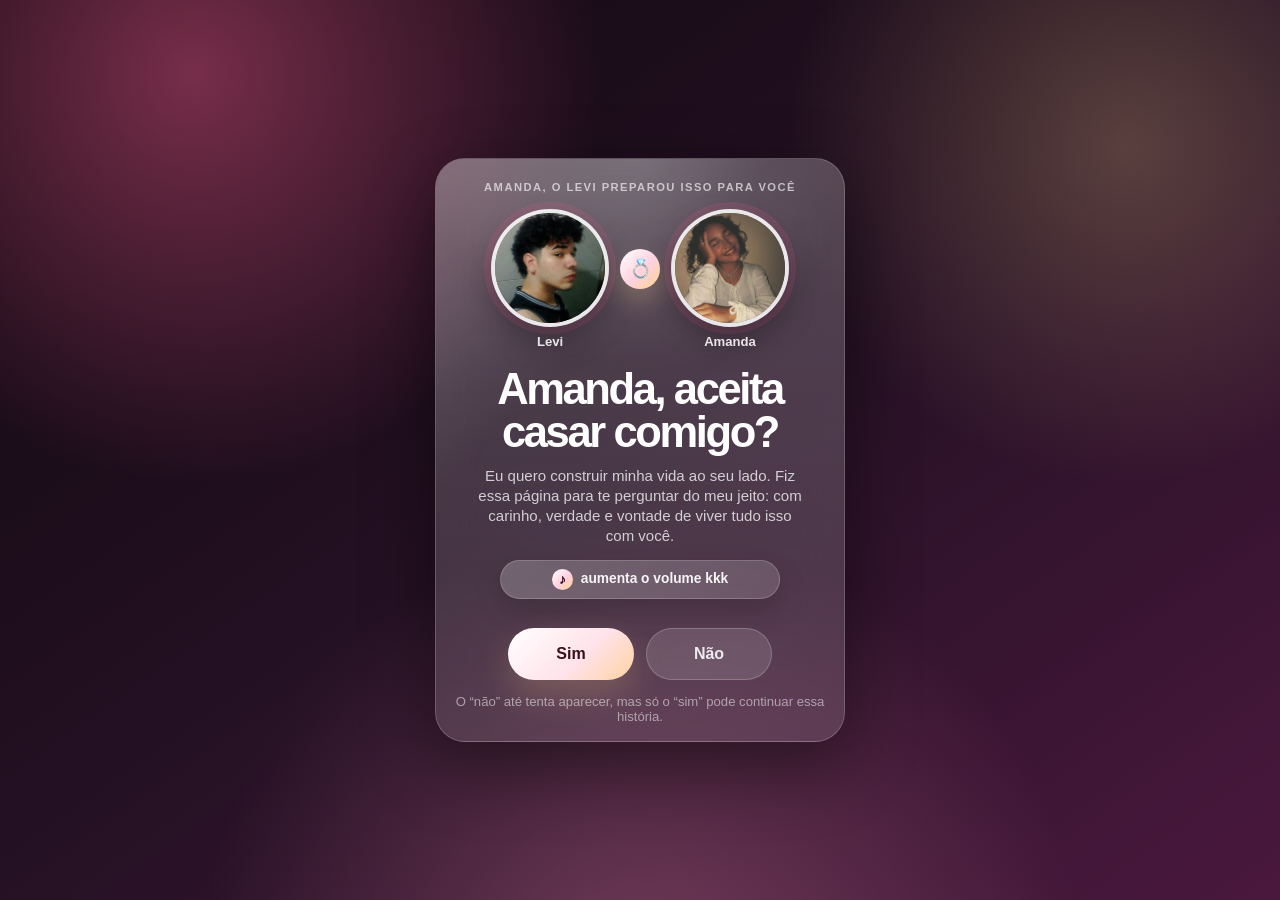
<file: index.html>
<!doctype html>
<html lang="pt-BR">
<head>
  <meta charset="UTF-8" />
  <meta name="viewport" content="width=device-width, initial-scale=1, viewport-fit=cover" />
  <meta name="theme-color" content="#10080f" />
  <meta name="apple-mobile-web-app-capable" content="yes" />
  <meta name="apple-mobile-web-app-status-bar-style" content="black-translucent" />
  <meta name="format-detection" content="telephone=no" />
  <title>Levi & Amanda</title>
  <link rel="stylesheet" href="styles.css" />
</head>
<body>
  <main class="page page-home" aria-labelledby="titulo-principal">
    <section class="card proposal-card">
      <div class="shine" aria-hidden="true"></div>

      <p class="eyebrow">Amanda, o Levi preparou isso para você</p>

      <div class="photos" aria-label="Fotos de Levi e Amanda">
        <figure class="person">
          <img src="assets/foto1.png" alt="Foto do Levi" />
          <figcaption>Levi</figcaption>
        </figure>

        <div class="heart" aria-hidden="true">💍</div>

        <figure class="person">
          <img src="assets/foto2.jpeg" alt="Foto da Amanda" />
          <figcaption>Amanda</figcaption>
        </figure>
      </div>

      <h1 id="titulo-principal">Amanda, aceita casar comigo?</h1>

      <p class="subtitle">
        Eu quero construir minha vida ao seu lado. Fiz essa página para te perguntar
        do meu jeito: com carinho, verdade e vontade de viver tudo isso com você.
      </p>

      <audio id="loveAudio" autoplay loop preload="auto" playsinline>
        <source src="assets/musica.mp3" type="audio/mpeg" />
      </audio>

      <button class="volume-note" id="volumeNote" type="button">aumenta o volume kkk</button>

      <div class="actions" id="actions">
        <a class="btn yes" href="resposta.html" aria-label="Responder sim">Sim</a>
        <button class="btn no" id="noBtn" type="button" aria-label="Responder não">Não</button>
      </div>

      <p class="hint">O “não” até tenta aparecer, mas só o “sim” pode continuar essa história.</p>
    </section>
  </main>

  <script src="script.js"></script>
</body>
</html>
</file>
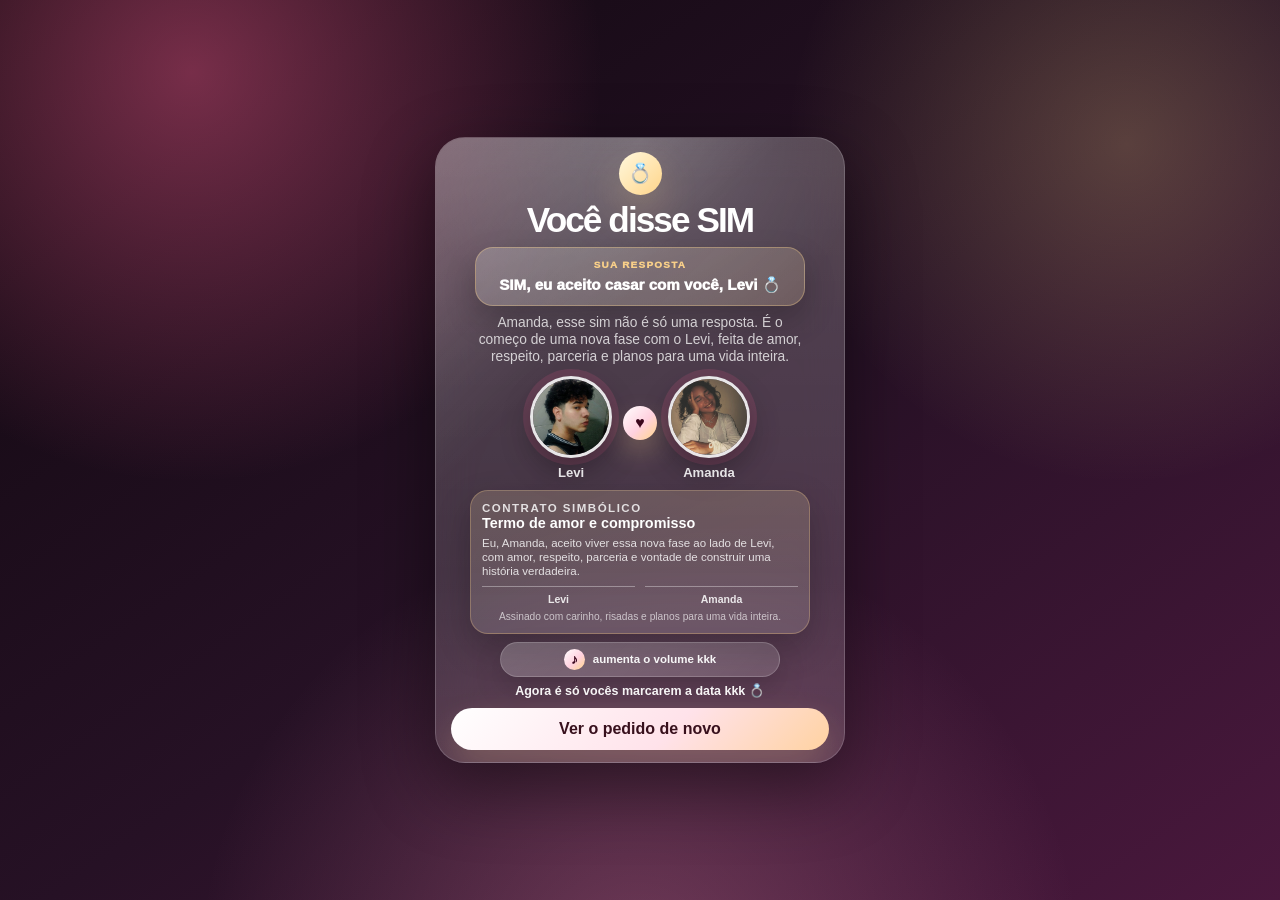
<file: casal.html>
<!doctype html>
<html lang="pt-BR">
<head>
  <meta charset="UTF-8" />
  <meta name="viewport" content="width=device-width, initial-scale=1, viewport-fit=cover" />
  <meta name="theme-color" content="#10080f" />
  <meta name="apple-mobile-web-app-capable" content="yes" />
  <meta name="apple-mobile-web-app-status-bar-style" content="black-translucent" />
  <meta name="format-detection" content="telephone=no" />
  <title>Pedido aceito</title>
  <link rel="stylesheet" href="styles.css" />
</head>
<body>
  <main class="page page-success" aria-labelledby="titulo-sucesso">
    <section class="card success-card">
      <div class="shine" aria-hidden="true"></div>

      <div class="success-badge" aria-hidden="true">💍</div>

      <h1 id="titulo-sucesso">Você disse SIM</h1>

      <div class="answer-confirmation" aria-label="Confirmação da resposta">
        <span class="answer-label">Sua resposta</span>
        <strong>SIM, eu aceito casar com você, Levi 💍</strong>
      </div>

      <p class="subtitle success-subtitle">
        Amanda, esse sim não é só uma resposta. É o começo de uma nova fase com o Levi,
        feita de amor, respeito, parceria e planos para uma vida inteira.
      </p>

      <div class="photos success-photos" aria-label="Fotos de Levi e Amanda">
        <figure class="person compact">
          <img src="assets/foto1.png" alt="Foto do Levi" />
          <figcaption>Levi</figcaption>
        </figure>

        <div class="heart big-heart" aria-hidden="true">♥</div>

        <figure class="person compact">
          <img src="assets/foto2.jpeg" alt="Foto da Amanda" />
          <figcaption>Amanda</figcaption>
        </figure>
      </div>

      <article class="contract" aria-label="Contrato simbólico do casal">
        <p class="contract-label">Contrato simbólico</p>
        <h2>Termo de amor e compromisso</h2>
        <p>
          Eu, Amanda, aceito viver essa nova fase ao lado de Levi, com amor,
          respeito, parceria e vontade de construir uma história verdadeira.
        </p>
        <div class="contract-lines">
          <span>Levi</span>
          <span>Amanda</span>
        </div>
        <p class="contract-footer">Assinado com carinho, risadas e planos para uma vida inteira.</p>
      </article>

      <audio id="loveAudio" autoplay loop preload="auto" playsinline>
        <source src="assets/musica.mp3" type="audio/mpeg" />
      </audio>

      <button class="volume-note small-volume" id="volumeNote" type="button">aumenta o volume kkk</button>

      <p class="celebration">Agora é só vocês marcarem a data kkk 💍</p>

      <a class="btn yes full" href="index.html">Ver o pedido de novo</a>
    </section>
  </main>

  <script src="script.js"></script>
</body>
</html>
</file>
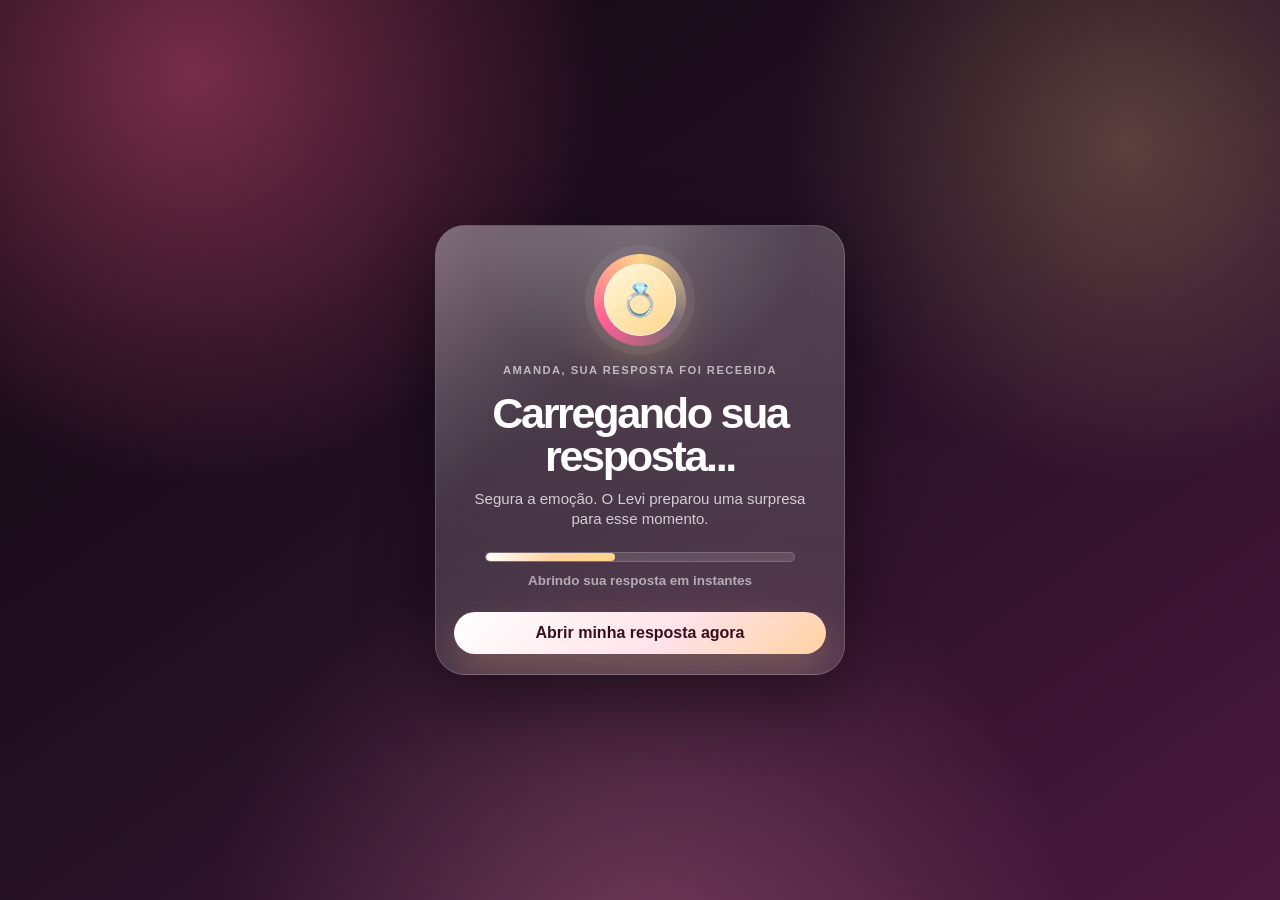
<file: resposta.html>
<!doctype html>
<html lang="pt-BR">
<head>
  <meta charset="UTF-8" />
  <meta name="viewport" content="width=device-width, initial-scale=1, viewport-fit=cover" />
  <meta name="theme-color" content="#10080f" />
  <meta name="apple-mobile-web-app-capable" content="yes" />
  <meta name="apple-mobile-web-app-status-bar-style" content="black-translucent" />
  <meta name="format-detection" content="telephone=no" />
  <title>Carregando resposta</title>
  <link rel="stylesheet" href="styles.css" />
</head>
<body>
  <main class="page page-loading" aria-labelledby="titulo-loading">
    <section class="card loading-card">
      <div class="shine" aria-hidden="true"></div>

      <div class="loading-ring" aria-hidden="true">
        <span>💍</span>
      </div>

      <p class="eyebrow">Amanda, sua resposta foi recebida</p>

      <h1 id="titulo-loading">Carregando sua resposta...</h1>

      <p class="subtitle">
        Segura a emoção. O Levi preparou uma surpresa para esse momento.
      </p>

      <div class="loading-bar" aria-hidden="true">
        <span></span>
      </div>

      <p class="loading-small">Abrindo sua resposta em instantes</p>

      <a class="btn yes full loading-open" href="casal.html">Abrir minha resposta agora</a>
    </section>
  </main>

  <script>
    window.setTimeout(() => {
      window.location.href = "casal.html";
    }, 3200);
  </script>
</body>
</html>
</file>
<file: styles.css>
:root {
  --bg-1: #10080f;
  --bg-2: #261125;
  --bg-3: #4a183d;
  --rose: #ff5f93;
  --gold: #ffd58a;
  --white: #ffffff;
  --muted: rgba(255, 255, 255, 0.76);
  --line: rgba(255, 255, 255, 0.18);
  --shadow: 0 24px 70px rgba(0, 0, 0, 0.45);
}

* {
  box-sizing: border-box;
  -webkit-tap-highlight-color: transparent;
}

html {
  width: 100%;
  height: 100%;
  margin: 0;
  overflow: hidden;
  background: #10080f;
  overscroll-behavior: none;
}

body {
  width: 100%;
  height: 100%;
  margin: 0;
  position: fixed;
  inset: 0;
  overflow: hidden;
  overscroll-behavior: none;
  touch-action: manipulation;
  color: var(--white);
  font-family: -apple-system, BlinkMacSystemFont, "SF Pro Display", "Segoe UI", Roboto, Arial, sans-serif;
  background:
    radial-gradient(circle at 15% 8%, rgba(255, 95, 147, 0.42), transparent 30%),
    radial-gradient(circle at 88% 16%, rgba(255, 213, 138, 0.24), transparent 25%),
    radial-gradient(circle at 50% 108%, rgba(255, 157, 189, 0.28), transparent 38%),
    linear-gradient(145deg, var(--bg-1), var(--bg-2) 52%, var(--bg-3));
}

.page {
  position: fixed;
  inset: 0;
  width: 100vw;
  height: 100dvh;
  display: grid;
  place-items: center;
  padding: max(10px, env(safe-area-inset-top)) 12px max(10px, env(safe-area-inset-bottom));
  overflow: hidden;
}

.card {
  width: min(100%, 410px);
  max-height: calc(100dvh - 22px);
  border: 1px solid var(--line);
  border-radius: 30px;
  background:
    linear-gradient(180deg, rgba(255, 255, 255, 0.17), rgba(255, 255, 255, 0.075)),
    rgba(255, 255, 255, 0.06);
  box-shadow: var(--shadow);
  backdrop-filter: blur(22px);
  -webkit-backdrop-filter: blur(22px);
  text-align: center;
  position: relative;
  overflow: hidden;
}

.proposal-card {
  padding: 22px 17px 17px;
}

.success-card {
  padding: 14px 15px 12px;
  display: flex;
  flex-direction: column;
  align-items: center;
}

.shine {
  position: absolute;
  inset: 0;
  background:
    linear-gradient(135deg, rgba(255, 255, 255, 0.20), transparent 34%),
    radial-gradient(circle at 50% 0%, rgba(255, 255, 255, 0.18), transparent 34%);
  pointer-events: none;
}

.card > *:not(.shine) {
  position: relative;
  z-index: 1;
}

.eyebrow {
  margin: 0 0 16px;
  font-size: 0.7rem;
  font-weight: 850;
  letter-spacing: 0.13em;
  text-transform: uppercase;
  color: rgba(255, 255, 255, 0.64);
}

.photos {
  display: flex;
  align-items: center;
  justify-content: center;
  gap: 11px;
  margin: 5px auto 19px;
}

.success-photos {
  margin: 10px auto 10px;
}

.person {
  margin: 0;
  display: grid;
  justify-items: center;
  gap: 7px;
}

.person img {
  width: clamp(88px, 28vw, 118px);
  height: clamp(88px, 28vw, 118px);
  object-fit: cover;
  border-radius: 50%;
  border: 4px solid rgba(255, 255, 255, 0.86);
  box-shadow:
    0 14px 30px rgba(0, 0, 0, 0.30),
    0 0 0 7px rgba(255, 95, 147, 0.14);
  background: rgba(255, 255, 255, 0.14);
}

.person.compact img {
  width: clamp(60px, 19vw, 82px);
  height: clamp(60px, 19vw, 82px);
  border-width: 3px;
}

.person figcaption {
  font-size: 0.82rem;
  font-weight: 850;
  color: rgba(255, 255, 255, 0.88);
}

.heart {
  width: 40px;
  height: 40px;
  display: grid;
  place-items: center;
  border-radius: 999px;
  color: #3b071c;
  background: linear-gradient(135deg, #fff, #ffd1df 55%, var(--gold));
  box-shadow: 0 12px 26px rgba(255, 213, 138, 0.26);
  font-size: 1.17rem;
  transform: translateY(-10px);
}

.big-heart {
  width: 34px;
  height: 34px;
  font-size: 1rem;
  transform: translateY(-5px);
}

h1 {
  margin: 0;
  font-size: clamp(1.86rem, 7.7vw, 2.72rem);
  line-height: 0.98;
  letter-spacing: -0.055em;
}

.success-card h1 {
  font-size: clamp(1.58rem, 6.7vw, 2.2rem);
}

.subtitle {
  max-width: 335px;
  margin: 12px auto 0;
  color: var(--muted);
  font-size: 0.94rem;
  line-height: 1.35;
}

.success-subtitle {
  margin-top: 8px;
  font-size: 0.86rem;
  line-height: 1.25;
}


.answer-confirmation {
  width: min(100%, 330px);
  margin: 10px auto 0;
  padding: 11px 13px;
  border-radius: 18px;
  border: 1px solid rgba(255, 213, 138, 0.34);
  background:
    linear-gradient(135deg, rgba(255, 255, 255, 0.17), rgba(255, 213, 138, 0.12)),
    rgba(255, 255, 255, 0.07);
  box-shadow: 0 14px 32px rgba(0, 0, 0, 0.20);
}

.answer-label {
  display: block;
  margin-bottom: 5px;
  color: rgba(255, 213, 138, 0.95);
  font-size: 0.62rem;
  font-weight: 950;
  letter-spacing: 0.13em;
  text-transform: uppercase;
}

.answer-confirmation strong {
  display: block;
  color: #ffffff;
  font-size: 0.95rem;
  line-height: 1.25;
  font-weight: 950;
}

.success-badge {
  width: 43px;
  height: 43px;
  display: grid;
  place-items: center;
  margin: 0 auto 8px;
  border-radius: 999px;
  background: linear-gradient(135deg, #fff8dd, var(--gold));
  box-shadow: 0 18px 38px rgba(255, 213, 138, 0.24);
  font-size: 1.22rem;
}

.volume-note {
  width: min(100%, 280px);
  min-height: 38px;
  margin: 13px auto 0;
  padding: 8px 14px;
  display: inline-flex;
  align-items: center;
  justify-content: center;
  border: 1px solid rgba(255, 255, 255, 0.18);
  border-radius: 999px;
  color: rgba(255, 255, 255, 0.94);
  background:
    linear-gradient(135deg, rgba(255, 255, 255, 0.16), rgba(255, 255, 255, 0.07)),
    rgba(255, 255, 255, 0.08);
  box-shadow: 0 12px 28px rgba(0, 0, 0, 0.18);
  font: inherit;
  font-size: 0.86rem;
  font-weight: 850;
  line-height: 1;
  cursor: pointer;
  touch-action: manipulation;
  user-select: none;
}

.small-volume {
  min-height: 31px;
  margin-top: 8px;
  padding: 6px 12px;
  font-size: 0.72rem;
}

.volume-note::before {
  content: "♪";
  width: 21px;
  height: 21px;
  margin-right: 8px;
  display: grid;
  place-items: center;
  border-radius: 999px;
  color: #3b071c;
  background: linear-gradient(135deg, #fff, #ffd1df 55%, var(--gold));
  font-size: 0.82rem;
  font-weight: 950;
}

.volume-note.playing {
  color: #38101d;
  background: linear-gradient(135deg, #ffffff, #ffe2ea 58%, #ffd2a1);
}

.volume-note.playing::before {
  content: "♫";
}

.actions {
  min-height: 70px;
  margin-top: 20px;
  display: flex;
  align-items: center;
  justify-content: center;
  gap: 12px;
}

.btn {
  min-width: 126px;
  min-height: 52px;
  border: 0;
  border-radius: 999px;
  display: inline-flex;
  align-items: center;
  justify-content: center;
  padding: 0 23px;
  font: inherit;
  font-size: 1rem;
  font-weight: 900;
  text-decoration: none;
  cursor: pointer;
  touch-action: manipulation;
  user-select: none;
  transition: transform 160ms ease, box-shadow 160ms ease, left 180ms ease, top 180ms ease;
}

.btn:active {
  transform: scale(0.96);
}

.yes {
  color: #38101d;
  background: linear-gradient(135deg, #ffffff, #ffe2ea 58%, #ffd2a1);
  box-shadow: 0 16px 34px rgba(255, 213, 138, 0.20);
}

.no {
  color: rgba(255, 255, 255, 0.88);
  background: rgba(255, 255, 255, 0.13);
  border: 1px solid rgba(255, 255, 255, 0.20);
}

.no.escape {
  position: fixed;
  z-index: 10;
}

.hint {
  margin: 5px 0 0;
  color: rgba(255, 255, 255, 0.52);
  font-size: 0.82rem;
}

.contract {
  width: 100%;
  margin: 0 auto;
  padding: 10px 11px;
  max-width: 340px;
  border-radius: 18px;
  border: 1px solid rgba(255, 213, 138, 0.28);
  background:
    linear-gradient(180deg, rgba(255, 213, 138, 0.12), rgba(255, 255, 255, 0.07)),
    rgba(255, 255, 255, 0.07);
  box-shadow: 0 14px 34px rgba(0, 0, 0, 0.22);
  text-align: left;
}

.contract-label {
  margin: 0 0 4px;
  color: rgba(255, 213, 138, 0.95);
  font-size: 0.6rem;
  font-weight: 900;
  letter-spacing: 0.13em;
  text-transform: uppercase;
}

.contract h2 {
  margin: 0 0 5px;
  font-size: 0.9rem;
}

.contract p {
  margin: 0;
  color: rgba(255, 255, 255, 0.82);
  font-size: 0.72rem;
  line-height: 1.22;
}

.contract-lines {
  margin: 8px 0 6px;
  display: grid;
  grid-template-columns: 1fr 1fr;
  gap: 10px;
}

.contract-lines span {
  padding-top: 6px;
  border-top: 1px solid rgba(255, 255, 255, 0.35);
  color: rgba(255, 255, 255, 0.86);
  font-size: 0.66rem;
  font-weight: 800;
  text-align: center;
}

.contract-footer {
  font-size: 0.64rem !important;
  color: rgba(255, 255, 255, 0.66) !important;
  text-align: center;
}

.celebration {
  margin: 7px auto 0;
  max-width: 315px;
  font-size: 0.78rem;
  line-height: 1.22;
  color: rgba(255, 255, 255, 0.95);
  font-weight: 850;
}

.full {
  width: 100%;
  margin-top: 9px;
  min-height: 42px;
}

@media (max-height: 700px) {
  .success-card {
    padding: 10px 12px 9px;
  }

  
.answer-confirmation {
  width: min(100%, 330px);
  margin: 10px auto 0;
  padding: 11px 13px;
  border-radius: 18px;
  border: 1px solid rgba(255, 213, 138, 0.34);
  background:
    linear-gradient(135deg, rgba(255, 255, 255, 0.17), rgba(255, 213, 138, 0.12)),
    rgba(255, 255, 255, 0.07);
  box-shadow: 0 14px 32px rgba(0, 0, 0, 0.20);
}

.answer-label {
  display: block;
  margin-bottom: 5px;
  color: rgba(255, 213, 138, 0.95);
  font-size: 0.62rem;
  font-weight: 950;
  letter-spacing: 0.13em;
  text-transform: uppercase;
}

.answer-confirmation strong {
  display: block;
  color: #ffffff;
  font-size: 0.95rem;
  line-height: 1.25;
  font-weight: 950;
}

.success-badge {
    width: 34px;
    height: 34px;
    margin-bottom: 5px;
    font-size: 1rem;
  }

  .success-card h1 {
    font-size: 1.42rem;
  }

  .success-subtitle {
    margin-top: 5px;
    font-size: 0.74rem;
  }

  .success-photos {
    margin: 7px auto;
  }

  .person.compact img {
    width: 52px;
    height: 52px;
  }

  .person figcaption {
    font-size: 0.68rem;
  }

  .big-heart {
    width: 28px;
    height: 28px;
    font-size: 0.82rem;
  }

  .contract {
    padding: 7px 9px;
    border-radius: 15px;
  }

  .contract-label {
    display: none;
  }

  .contract h2 {
    font-size: 0.75rem;
    margin-bottom: 3px;
  }

  .contract p {
    font-size: 0.62rem;
    line-height: 1.12;
  }

  .contract-lines {
    margin: 5px 0 3px;
  }

  .contract-lines span,
  .contract-footer {
    font-size: 0.55rem !important;
  }

  .small-volume {
    min-height: 27px;
    margin-top: 5px;
    font-size: 0.62rem;
  }

  .celebration {
    margin-top: 4px;
    font-size: 0.66rem;
  }

  .full {
    min-height: 36px;
    margin-top: 5px;
    font-size: 0.86rem;
  }
}


.loading-card {
  padding: 28px 18px 20px;
}

.loading-ring {
  width: 92px;
  height: 92px;
  margin: 0 auto 18px;
  display: grid;
  place-items: center;
  border-radius: 999px;
  background:
    conic-gradient(from 0deg, var(--gold), rgba(255, 255, 255, 0.18), var(--rose), var(--gold));
  box-shadow:
    0 20px 44px rgba(255, 213, 138, 0.18),
    0 0 0 9px rgba(255, 255, 255, 0.06);
  animation: spinRing 1.35s linear infinite;
}

.loading-ring span {
  width: 72px;
  height: 72px;
  display: grid;
  place-items: center;
  border-radius: 999px;
  background: linear-gradient(145deg, #fff8dd, var(--gold));
  box-shadow: inset 0 0 0 1px rgba(255, 255, 255, 0.6);
  font-size: 2rem;
  animation: keepStill 1.35s linear infinite;
}

.loading-card h1 {
  font-size: clamp(1.95rem, 7.6vw, 2.7rem);
}

.loading-bar {
  width: min(100%, 310px);
  height: 10px;
  margin: 22px auto 0;
  overflow: hidden;
  border-radius: 999px;
  background: rgba(255, 255, 255, 0.13);
  border: 1px solid rgba(255, 255, 255, 0.16);
}

.loading-bar span {
  width: 42%;
  height: 100%;
  display: block;
  border-radius: 999px;
  background: linear-gradient(90deg, #ffffff, #ffd2a1, var(--gold));
  animation: loadingMove 1.15s ease-in-out infinite;
}

.loading-small {
  margin: 11px 0 0;
  color: rgba(255, 255, 255, 0.58);
  font-size: 0.84rem;
  font-weight: 750;
}

.loading-open {
  margin-top: 24px;
}

@keyframes spinRing {
  to {
    transform: rotate(360deg);
  }
}

@keyframes keepStill {
  to {
    transform: rotate(-360deg);
  }
}

@keyframes loadingMove {
  0% {
    transform: translateX(-110%);
  }

  50% {
    transform: translateX(75%);
  }

  100% {
    transform: translateX(240%);
  }
}

@media (max-height: 700px) {
  .loading-card {
    padding: 20px 14px 14px;
  }

  .loading-ring {
    width: 72px;
    height: 72px;
    margin-bottom: 12px;
  }

  .loading-ring span {
    width: 56px;
    height: 56px;
    font-size: 1.5rem;
  }

  .loading-card h1 {
    font-size: 1.65rem;
  }

  .loading-bar {
    margin-top: 15px;
  }

  .loading-open {
    margin-top: 16px;
  }
}
</file>
